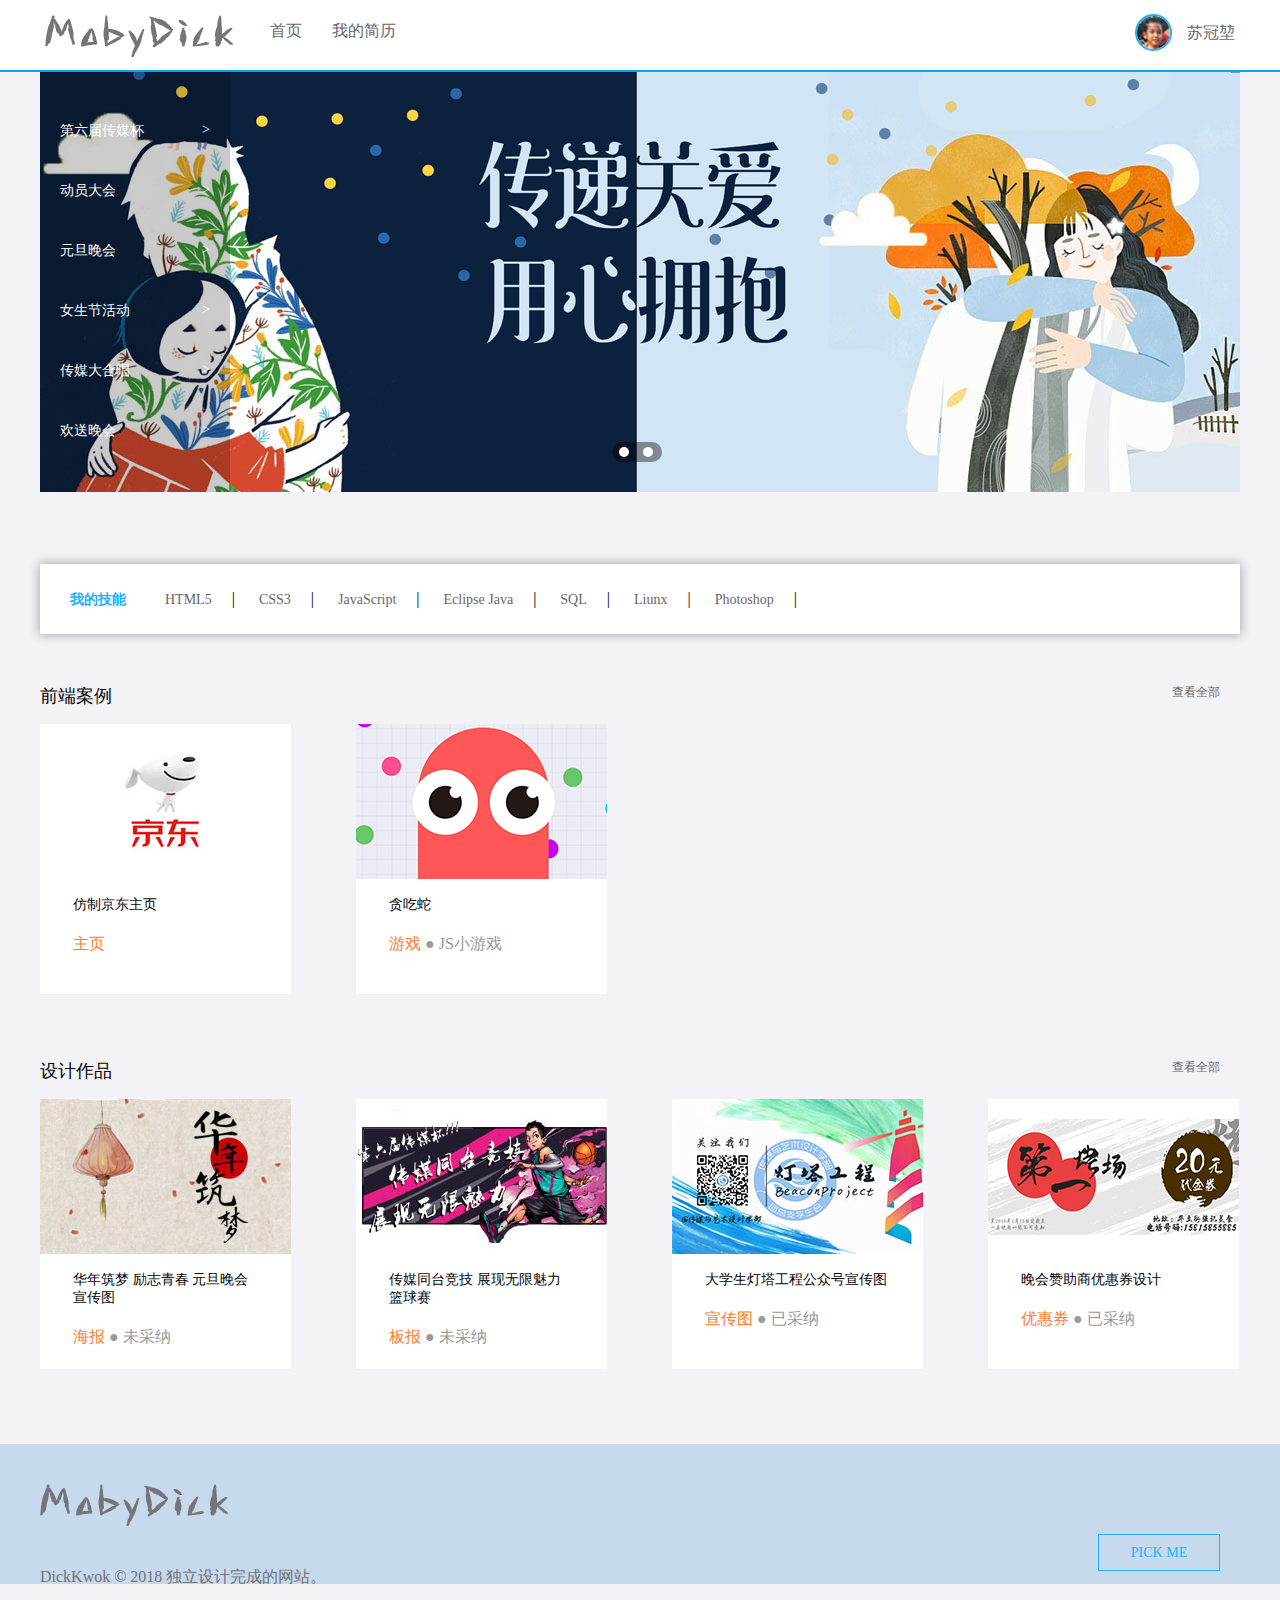
<file: index.html>
<!DOCTYPE html>
<html>
	<head>
		<meta charset="utf-8">
		<title>MobyDick</title>
		<link rel="stylesheet" href="index.css">
		<base target="_blank" /> 
	</head>
	<body>
		<!-- 顶部导航栏 -->
		<div class="top-s">
			<div class="top">
				<a href="greentea.html" class="logo"></a>
				<ul class="top-nav">
					<li><a href="greentea.html">首页</a></li>
					<li><a href="#test">我的简历</a></li>
				</ul>
				<div class="me">
					<a href=""><img src="img/tx.jpg" alt="" width="33px" height="33px">苏冠堃</a>
				</div>
			</div>
		</div>

		<!-- 顶部导航栏结束 -->
		<div class="banner">
			<ul>
				<li><a href=""><img src="img/banner2.jpg" alt=""></a></li>
				<li></li>
			</ul>
			<div class="subnav">
			<!-- 左侧导航栏 -->
				<ul>
					<li><a class="subnav-a" href="#">第六届传媒杯<span> &gt; </span></a></li>
					<li><a class="subnav-a" href="#">动员大会<span> &gt; </span></a></li>
					<li><a class="subnav-a" href="#">元旦晚会<span> &gt; </span></a></li>
					<li><a class="subnav-a" href="#">女生节活动<span> &gt; </span></a></li>
					<li><a class="subnav-a" href="#">传媒大合唱<span> &gt; </span></a></li>
					<li><a class="subnav-a" href="#">欢送晚会<span> &gt; </span></a></li>
				</ul>
			</div>
			<!-- 左侧导航栏结束 -->
			<div class="circle">
			<!-- 中间广告轮播图 -->
				<ul>
					<li></li>
					<li></li>
				</ul>
			</div>
			<!-- 右侧导航栏 -->
<!-- 			<div class="game">
			
				<dl>
				<dt>大型游戏</dt>
					<dd>
						<ul>
							<li>
								<h5>自制网页贪吃蛇小游戏！</h5>
								<p class="game-p">经典游戏</p>
							</li>
							<li>
								<h5>通过控制蛇头方向吃食物</h5>
								<p class="game-p">用↑↓←→键控制蛇头</p>
							</li>
							<li>
								<h5>点一下玩一年</h5>
								<p class="game-p">是兄弟跟我一起玩</p>
							</li>
						</ul>
						<a href="Snake/贪吃蛇.html" class="play">点击开始</a>
					</dd>
				</dl>
			</div> -->
			<!-- 右侧导航栏结束 -->
		</div>
		<div class="skillbox">
		<!-- 技能介绍栏 -->
			<div class="skill">
				<strong>我的技能</strong>
				<a class="skills" href="#">HTML5</a>|
				<a class="skills" href="#">CSS3</a>|
				<a class="skills" href="#">JavaScript</a>|
				<a class="skills" href="#">Eclipse Java</a>|
				<a class="skills" href="#">SQL</a>|
				<a class="skills" href="#">Liunx</a>|
				<a class="skills" href="#">Photoshop</a>|
			</div>
		</div>
		<!-- 技能介绍栏结束 -->
		<div class="pro">
			<div class="pro-hd">
				<h4>前端案例</h4>
				<a class="pro-a" href="#">查看全部</a>
			</div>
			<div class="pro-bd ">
				<ul>
					<li class="pro-il">
						<a href="JD/index.html" class="JD"></a>
						<div>
							<img class="pic" src="img/JD.jpg" alt="">
						</div>
						<div class="pro-tit">
							仿制京东主页
						</div>
						<p>
						<span>主页</span> </p>
					</li>
					<li class="pro-il">
						<a href="Snake/贪吃蛇.html" class="JD"></a>
						<div>
							<img class="pic" src="img/tcs.jpg" alt="">
						</div>
						<div class="pro-tit">
							贪吃蛇
						</div>
						<p>
						<span>游戏</span> ● JS小游戏</p>
					</li>
				</ul>
			</div>
		</div>
		<div class="pro">
			<div class="pro-hd">
				<h4>设计作品</h4>
				<a class="pro-a" href="#">查看全部</a>
			</div>
			<div class="pro-bd ">
				<ul>
					<li class="pro-il">
						<div>
							<img class="pic" src="img/bd1.jpg" alt="">
						</div>
						<div class="pro-tit">
							华年筑梦 励志青春 元旦晚会宣传图
						</div>
						<p>
						<span>海报</span> ● 未采纳</p>
					</li>
					<li class="pro-il">
						<div>
							<img class="pic" src="img/bd2.jpg" alt="">
						</div>
						<div class="pro-tit">
							传媒同台竞技 展现无限魅力篮球赛
						</div>
						<p>
						<span>板报</span> ● 未采纳</p>
					</li>
					<li class="pro-il">
						<div>
							<img class="pic" src="img/bd3.jpg" alt="">
						</div>
						<div class="pro-tit">
							大学生灯塔工程公众号宣传图
						</div>
						<p>
						<span>宣传图</span> ● 已采纳</p>
					</li>
					<li class="pro-il">
						<div>
							<img class="pic" src="img/bd4.jpg" alt="">
						</div>
						<div class="pro-tit">
							晚会赞助商优惠券设计
						</div>
						<p>
						<span>优惠券</span> ● 已采纳</p>
					</li>
				</ul>
			</div>
		</div>
		<div class="bigfooter">
			<div class="footer">
				<div class="footer-1">
					<img src="img/LOGO2.png">
					<p>DickKwok © 2018 独立设计完成的网站。</p>
				</div>
				<div class="footer-2">
					<a class="pick" href="#" id="">PICK ME</a>
				</div>
			</div>
		</div>
	</body>
</html>
</file>
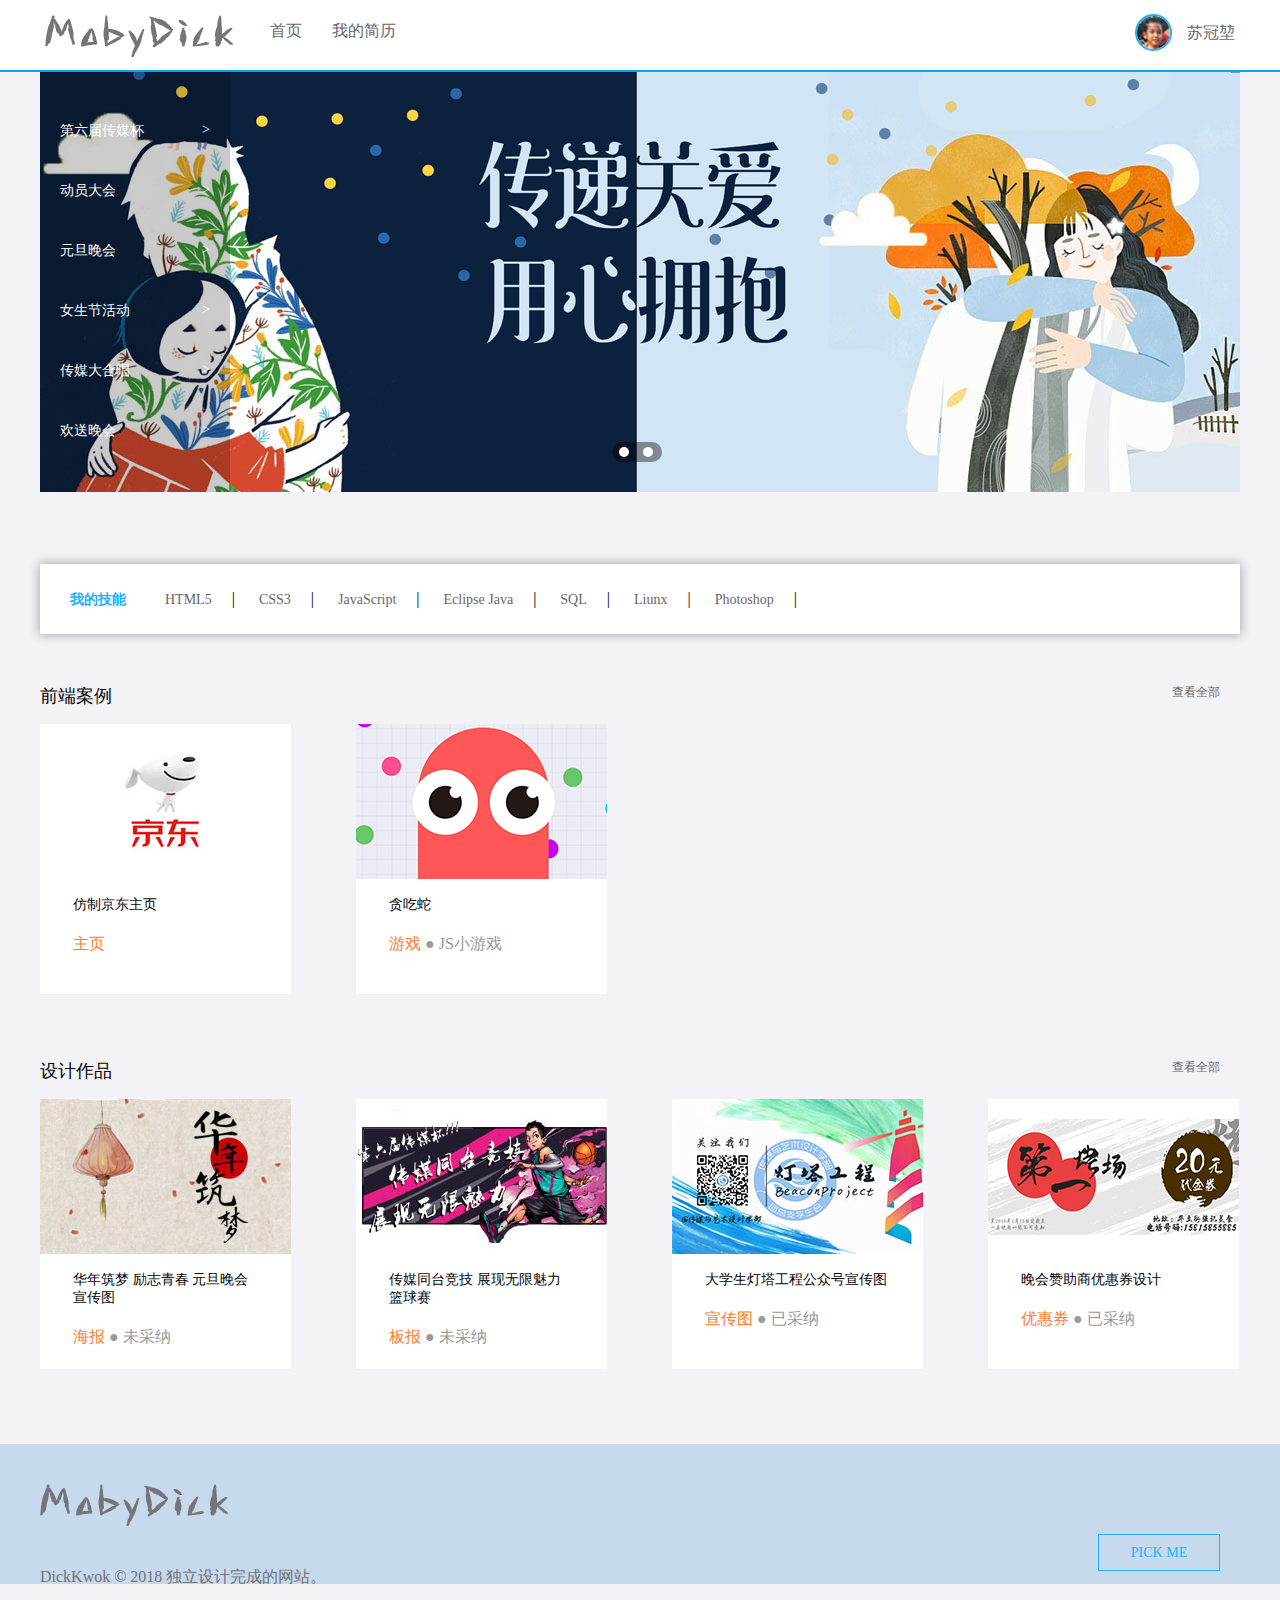
<file: Greentea/index.html>
<!DOCTYPE html>
<html>
	<head>
		<meta charset="utf-8">
		<title>MobyDick</title>
		<link rel="stylesheet" href="index.css">
		<base target="_blank" /> 
	</head>
	<body>
		<!-- 顶部导航栏 -->
		<div class="top-s">
			<div class="top">
				<a href="greentea.html" class="logo"></a>
				<ul class="top-nav">
					<li><a href="greentea.html">首页</a></li>
					<li><a href="">我的简历</a></li>
				</ul>
				<div class="me">
					<a href=""><img src="img/tx.jpg" alt="" width="33px" height="33px">苏冠堃</a>
				</div>
			</div>
		</div>

		<!-- 顶部导航栏结束 -->
		<div class="banner">
			<ul>
				<li><a href=""><img src="img/banner2.jpg" alt=""></a></li>
				<li></li>
			</ul>
			<div class="subnav">
			<!-- 左侧导航栏 -->
				<ul>
					<li><a class="subnav-a" href="#">第六届传媒杯<span> &gt; </span></a></li>
					<li><a class="subnav-a" href="#">动员大会<span> &gt; </span></a></li>
					<li><a class="subnav-a" href="#">元旦晚会<span> &gt; </span></a></li>
					<li><a class="subnav-a" href="#">女生节活动<span> &gt; </span></a></li>
					<li><a class="subnav-a" href="#">传媒大合唱<span> &gt; </span></a></li>
					<li><a class="subnav-a" href="#">欢送晚会<span> &gt; </span></a></li>
				</ul>
			</div>
			<!-- 左侧导航栏结束 -->
			<div class="circle">
			<!-- 中间广告轮播图 -->
				<ul>
					<li></li>
					<li></li>
				</ul>
			</div>
			<!-- 右侧导航栏 -->
<!-- 			<div class="game">
			
				<dl>
				<dt>大型游戏</dt>
					<dd>
						<ul>
							<li>
								<h5>自制网页贪吃蛇小游戏！</h5>
								<p class="game-p">经典游戏</p>
							</li>
							<li>
								<h5>通过控制蛇头方向吃食物</h5>
								<p class="game-p">用↑↓←→键控制蛇头</p>
							</li>
							<li>
								<h5>点一下玩一年</h5>
								<p class="game-p">是兄弟跟我一起玩</p>
							</li>
						</ul>
						<a href="Snake/贪吃蛇.html" class="play">点击开始</a>
					</dd>
				</dl>
			</div> -->
			<!-- 右侧导航栏结束 -->
		</div>
		<div class="skillbox">
		<!-- 技能介绍栏 -->
			<div class="skill">
				<strong>我的技能</strong>
				<a class="skills" href="#">HTML5</a>|
				<a class="skills" href="#">CSS3</a>|
				<a class="skills" href="#">JavaScript</a>|
				<a class="skills" href="#">Eclipse Java</a>|
				<a class="skills" href="#">SQL</a>|
				<a class="skills" href="#">Liunx</a>|
				<a class="skills" href="#">Photoshop</a>|
			</div>
		</div>
		<!-- 技能介绍栏结束 -->
		<div class="pro">
			<div class="pro-hd">
				<h4>前端案例</h4>
				<a class="pro-a" href="#">查看全部</a>
			</div>
			<div class="pro-bd ">
				<ul>
					<li class="pro-il">
						<a href="JD/index.html" class="JD"></a>
						<div>
							<img class="pic" src="img/JD.jpg" alt="">
						</div>
						<div class="pro-tit">
							仿制京东主页
						</div>
						<p>
						<span>主页</span> </p>
					</li>
					<li class="pro-il">
						<a href="Snake/贪吃蛇.html" class="JD"></a>
						<div>
							<img class="pic" src="img/tcs.jpg" alt="">
						</div>
						<div class="pro-tit">
							贪吃蛇
						</div>
						<p>
						<span>游戏</span> ● JS小游戏</p>
					</li>
				</ul>
			</div>
		</div>
		<div class="pro">
			<div class="pro-hd">
				<h4>设计作品</h4>
				<a class="pro-a" href="#">查看全部</a>
			</div>
			<div class="pro-bd ">
				<ul>
					<li class="pro-il">
						<div>
							<img class="pic" src="img/bd1.jpg" alt="">
						</div>
						<div class="pro-tit">
							华年筑梦 励志青春 元旦晚会宣传图
						</div>
						<p>
						<span>海报</span> ● 未采纳</p>
					</li>
					<li class="pro-il">
						<div>
							<img class="pic" src="img/bd2.jpg" alt="">
						</div>
						<div class="pro-tit">
							传媒同台竞技 展现无限魅力篮球赛
						</div>
						<p>
						<span>板报</span> ● 未采纳</p>
					</li>
					<li class="pro-il">
						<div>
							<img class="pic" src="img/bd3.jpg" alt="">
						</div>
						<div class="pro-tit">
							大学生灯塔工程公众号宣传图
						</div>
						<p>
						<span>宣传图</span> ● 已采纳</p>
					</li>
					<li class="pro-il">
						<div>
							<img class="pic" src="img/bd4.jpg" alt="">
						</div>
						<div class="pro-tit">
							晚会赞助商优惠券设计
						</div>
						<p>
						<span>优惠券</span> ● 已采纳</p>
					</li>
				</ul>
			</div>
		</div>
		<div class="bigfooter">
			<div class="footer">
				<div class="footer-1">
					<img src="img/LOGO2.png">
					<p>DickKwok © 2018 独立设计完成的网站。</p>
				</div>
				<div class="footer-2">
					<a class="pick" href="#" id="">PICK ME</a>
				</div>
			</div>
		</div>
	</body>
</html>
</file>
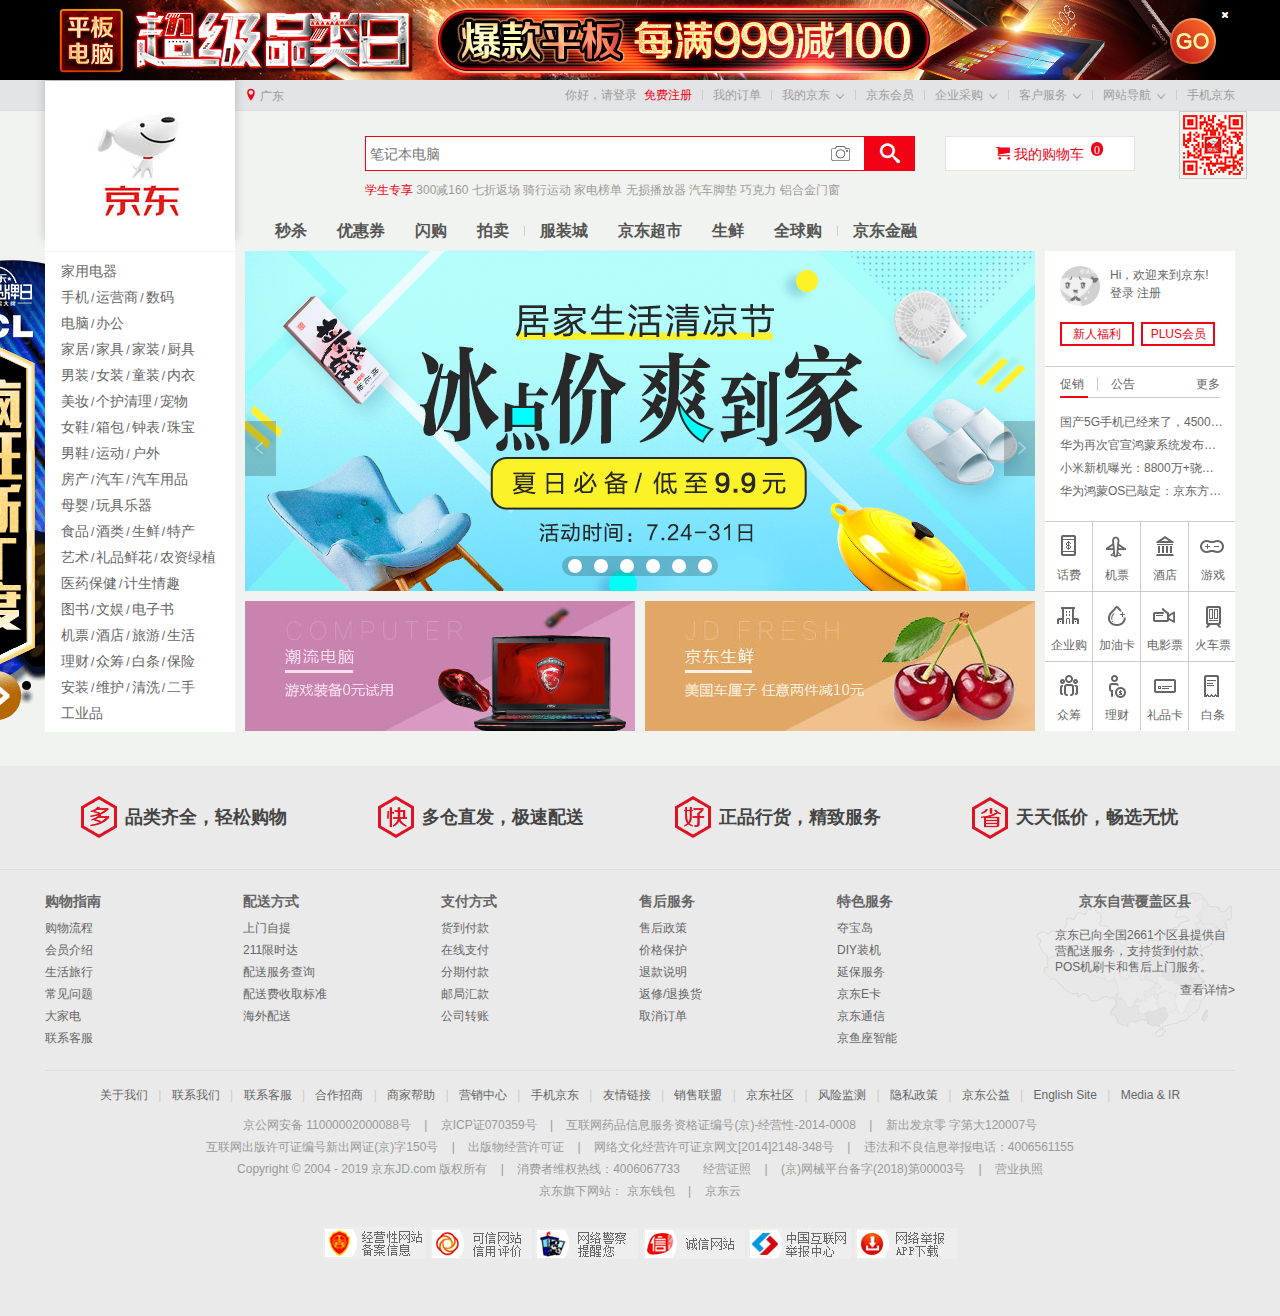
<file: JD/index.html>
<!DOCTYPE html>
<html>
	<head>
		<meta charset="utf-8">
		<title>京东(JD.COM)-仿制京东主页</title>
		<link rel="shortcut icon" href="favicon.ico">
		<link rel="stylesheet" href="css/base.css"><!-- 公共样式 -->
		<link rel="stylesheet" href="css/normalize.css"><!-- 浏览器兼容样式 -->
		<link rel="stylesheet" href="css/index.css"/>
	</head>
	<body>
		<!-- 顶部广告条 -->
		<div class="J_event">
			<a href="" class="w">
				<i></i>
			</a>
		</div>
		<!-- 顶部广告条结束 -->
		<!-- 快捷导航模块制作开始 -->
		<div class="shortcut">
			<div class="w">
				<ul class="fl">
					<li>
						<i class="pos"></i>
						广东
					</li>
				</ul>
				<ul class="fr">
					<li><a href="">你好，请登录&nbsp;&nbsp;</a></li>
					<li><a class="style-red" href="">免费注册</a><li class="spacer"></li></li>
					<li><a href="">我的订单</a><li class="spacer"></li></li>
					<li class="dropdown"><a href="">我的京东</a><i></i><li class="spacer"></li></li>
					<li><a href="">京东会员</a><li class="spacer"></li></li>
					<li class="dropdown"><a href="">企业采购</a><i></i><li class="spacer"></li></li>
					<li class="dropdown"><a href="">客户服务</a><i></i><li class="spacer"></li></li>
					<li class="dropdown"><a href="">网站导航</a><i></i><li class="spacer"></li></li>
					<li class="mobile"><a href="">手机京东</a><div class="mobile_static"><img src="images/erweima.png" ></div></li>
				</ul>
			</div>
		</div>
		<!-- 快捷导航模块制作结束 -->
		<!-- header 部分 -->
		<div class="header">
			<div class="w inner">
				<!-- logo位置 -->
				<div class="LOGO">
					<h1>
						<a href="" title="京东">
							京东
						</a>
					</h1>
				</div>
				<!-- LOGO部分结束 -->
				<!-- 搜索栏部分开始 -->
				<div class="search">
					<input type="text" placeholder="笔记本电脑" />
					<span class="photo"> </span>
					<bottom class="bottom"></bottom>
				</div>
				<div class="car">
					<i></i>
					<a href="">我的购物车</a>
					<i class="count">0</i>
				</div>
				<!-- 热词部分 -->
				<div class="hotwords">
					<a href="#" class="style-red">学生专享</a>
					<a href="#">300减160</a>
					<a href="#">七折返场</a>
					<a href="#">骑行运动</a>
					<a href="#">家电榜单</a>
					<a href="#">无损播放器</a>
					<a href="#">汽车脚垫</a>
					<a href="#">巧克力</a>
					<a href="#">铝合金门窗</a>
				</div>
				<!-- 导航栏部分 -->
				<div class="navitems">
					<ul>
						<li><a href="#">秒杀</a></li>
						<li><a href="#">优惠券</a></li>
						<li><a href="#">闪购</a></li>
						<li><a href="#">拍卖</a></li>
					</ul>
					<div class="spacer">
					</div>
					<ul>
						<li><a href="#">服装城</a></li>
						<li><a href="#">京东超市</a></li>
						<li><a href="#">生鲜</a></li>
						<li><a href="#">全球购</a></li>	
					</ul>
					<div class="spacer">
					</div>
					<ul>
						<li><a href="">京东金融 </a></li>
					</ul>
				</div>
			</div>
		</div>
		<!-- header 部分结束 -->
		<!-- main  部分 -->
		<div class="w jd">
			<div class="ad">
				<a href="" class="ad-l"></a>
				<div class="ad-r">
					<a href="" class="ad-r-a"></a>
				</div>
			</div>
			
			
			
			<div class="w jd-inner">
				<div class="jd-col1">
					<ul>
						<li><a href="">家用电器</a></li>
						<li><a href="">手机</a><span>/</span><a href="">运营商</a><span>/</span><a href="">数码</a></li>
						<li><a href="">电脑</a><span>/</span><a href="">办公</a></li>
						<li><a href="">家居</a><span>/</span><a href="">家具</a><span>/</span><a href="">家装</a><span>/</span><a href="">厨具</a></li>
						<li><a href="">男装</a><span>/</span><a href="">女装</a><span>/</span><a href="">童装</a><span>/</span><a href="">内衣</a></li>
						<li><a href="">美妆</a><span>/</span><a href="">个护清理</a><span>/</span><a href="">宠物</a></li>
						<li><a href="">女鞋</a><span>/</span><a href="">箱包</a><span>/</span><a href="">钟表</a><span>/</span><a href="">珠宝</a></li>
						<li><a href="">男鞋</a><span>/</span><a href="">运动</a><span>/</span><a href="">户外</a></li>
						<li><a href="">房产</a><span>/</span><a href="">汽车</a><span>/</span><a href="">汽车用品</a></li>
						<li><a href="">母婴</a><span>/</span><a href="">玩具乐器</a></li>
						<li><a href="">食品</a><span>/</span><a href="">酒类</a><span>/</span><a href="">生鲜</a><span>/</span><a href="">特产</a></li>
						<li><a href="">艺术</a><span>/</span><a href="">礼品鲜花</a><span>/</span><a href="">农资绿植</a></li>
						<li><a href="">医药保健</a><span>/</span><a href="">计生情趣</a></li>
						<li><a href="">图书</a><span>/</span><a href="">文娱</a><span>/</span><a href="">电子书</a></li>
						<li><a href="">机票</a><span>/</span><a href="">酒店</a><span>/</span><a href="">旅游</a><span>/</span><a href="">生活</a></li>
						<li><a href="">理财</a><span>/</span><a href="">众筹</a><span>/</span><a href="">白条</a><span>/</span><a href="">保险</a></li>
						<li><a href="">安装</a><span>/</span><a href="">维护</a><span>/</span><a href="">清洗</a><span>/</span><a href="">二手</a></li>
						<li><a href="">工业品</a></li>
					</ul>
				</div>
				<div class="jd-col2">
					<div class="jd-bn">
						<ul>
							<li><a href=""><img src="images/banner.jpg" ></a></li>
						</ul>
						
						<div class="jd-bn-l">
							<i></i>
						</div>
						<div class="jd-bn-r">
							<i></i>
						</div>
						<div class="circle">
							<ol>
								<li></li>
								<li></li>
								<li></li>
								<li></li>
								<li></li>
								<li></li>
							</ol>
						</div>
						
					</div>
					<div class="jd-bd-l"><a href=""><img src="images/l.jpg" ></a></div>
					<div class="jd-bd-r"><a href=""><img src="images/r.jpg" ></a></div>
					<div></div>
				</div>
				<div class="jd-col3">
					<div class="user">
						<div class="user-login">
							<div class="login-a">
								<div class="login-img">
									<a href=""><img src="images/no_login.jpg" ></a>
								</div>
								<div class="login-b">
									<p>Hi，欢迎来到京东!</p>
									<a href="">登录</a>
									<a href="">注册</a>
								</div>
								<div class="login-c">
									<a href="">新人福利</a>
									<a href="">PLUS会员</a>
								</div>
							</div>
						</div>
					</div>
					<div class="new">
						<div class="new-tit">
							<div class="new-hd">
								<a href="javascript:;" class="new-cx">促销</a>
								<a href="javascript:;" class="new-gg">公告</a>
								<a href="" class="new-more">更多</a>
								<div class="line"></div>
								<div class="new-bd">
									<ul>
										<li><a href="">国产5G手机已经来了，4500毫安+55W超级快充</a></li>
										<li><a href="">华为再次官宣鸿蒙系统发布时间，系统将自带不可卸载的应用</a></li>
										<li><a href="">小米新机曝光：8800万+骁龙855+3840毫安</a></li>
										<li><a href="">华为鸿蒙OS已敲定：京东方OLED屏+涡轮增压+30</a></li>
									</ul>
									<!-- <ul>
										<li></li>
										<li></li>
										<li></li>
										<li></li>
									</ul> -->
								</div>
							</div>
						</div>
						
					</div>
					<div class="jd-service">
						<div class="jd-service-li">
							<ul>
								<li><a href=""><i></i><p>话费</p></a></li>
								<li><a href=""><i></i><p>机票</p></a></li>
								<li><a href=""><i></i><p>酒店</p></a></li>
								<li><a href=""><i></i><p>游戏</p></a></li>
								<li><a href=""><i></i><p>企业购</p></a></li>
								<li><a href=""><i></i><p>加油卡</p></a></li>
								<li><a href=""><i></i><p>电影票</p></a></li>
								<li><a href=""><i></i><p>火车票</p></a></li>
								<li><a href=""><i></i><p>众筹</p></a></li>
								<li><a href=""><i></i><p>理财</p></a></li>
								<li><a href=""><i></i><p>礼品卡</p></a></li>
								<li><a href=""><i></i><p>白条</p></a></li>
							</ul>
						</div>
					</div>
				</div>
			</div>
		</div>
		<!-- 页面底部开始 -->
		<div class="footer">
			<div class="service">
				<!-- 多快好省模块 -->
				<div class="w">
					<ul>
						<li>
							<h5>多</h5>
							<p>品类齐全，轻松购物</p>
						</li>
						<li>
							<h5>快</h5>
							<p>多仓直发，极速配送</p>
						</li>
						<li>
							<h5>好</h5>
							<p>正品行货，精致服务</p>
						</li>
						<li>
							<h5>省</h5>
							<p>天天低价，畅选无忧</p>
						</li>
					</ul>	
				</div>
			</div>
			<!-- 帮助模块 -->
			<div class="w help">
				<div class="help-nav">
					<ul>
						<h5>购物指南</h5>
						<li><a href="">购物流程</a></li>
						<li><a href="">会员介绍</a></li>
						<li><a href="">生活旅行</a></li>
						<li><a href="">常见问题</a></li>
						<li><a href="">大家电</a></li>
						<li><a href="">联系客服</a></li>
					</ul>	
				</div>
				<div class="help-nav">
					<ul>
						<h5>配送方式</h5>
						<li><a href="">上门自提</a></li>
						<li><a href="">211限时达</a></li>
						<li><a href="">配送服务查询</a></li>
						<li><a href="">配送费收取标准</a></li>
						<li><a href="">海外配送</a></li>
					</ul>
				</div>
				<div class="help-nav">
					<ul>
						<h5>支付方式</h5>
						<li><a href="">货到付款</a></li>
						<li><a href="">在线支付</a></li>
						<li><a href="">分期付款</a></li>
						<li><a href="">邮局汇款</a></li>
						<li><a href="">公司转账</a></li>
					</ul>
				</div>
				<div class="help-nav">
					<ul>
						<h5>售后服务</h5>
						<li><a href="">售后政策</a></li>
						<li><a href="">价格保护</a></li>
						<li><a href="">退款说明</a></li>
						<li><a href="">返修/退换货</a></li>
						<li><a href="">取消订单</a></li>
					</ul>
				</div>
				<div class="help-nav">
					<ul>
						<h5>特色服务</h5>
						<li><a href="">夺宝岛</a></li>
						<li><a href="">DIY装机</a></li>
						<li><a href="">延保服务</a></li>
						<li><a href="">京东E卡</a></li>
						<li><a href="">京东通信</a></li>
						<li><a href="">京鱼座智能</a></li>
					</ul>
				</div>
				<div class="help-nav-over">
					<ul>
						<h5>京东自营覆盖区县</h5>
						<li><p>京东已向全国2661个区县提供自营配送服务，支持货到付款、POS机刷卡和售后上门服务。</p></li>
						<li><a href="">查看详情&gt;</a></li>
					</ul>
				</div>
			</div>
			<!-- 底部各类链接 -->
			<div class="w link">
				<div class="link-s">
					<a href="">关于我们</a>
					<span>|</span>
					<a href="">联系我们</a>
					<span>|</span>
					<a href="">联系客服</a>
					<span>|</span>
					<a href="">合作招商</a>
					<span>|</span>
					<a href="">商家帮助</a>
					<span>|</span>
					<a href="">营销中心</a>
					<span>|</span>
					<a href="">手机京东</a>
					<span>|</span>
					<a href="">友情链接</a>
					<span>|</span>
					<a href="">销售联盟</a>
					<span>|</span>
					<a href="">京东社区</a>
					<span>|</span>
					<a href="">风险监测</a>
					<span>|</span>
					<a href="">隐私政策</a>
					<span>|</span>
					<a href="">京东公益</a>
					<span>|</span>
					<a href="">English Site</a>
					<span>|</span>
					<a href="">Media & IR</a>
				</div>
				<div class="info">
					<p>
						<a href="">京公网安备 11000002000088号</a>
						<span class="split">|</span>
						<span>京ICP证070359号</span>
						<span class="split">|</span>
						<a href="">互联网药品信息服务资格证编号(京)-经营性-2014-0008</a>
						<span class="split">|</span>
						<span>新出发京零 字第大120007号</span>
					</p>
					<p>
						<span>互联网出版许可证编号新出网证(京)字150号</span>
						<span class="split">|</span>
						<a href="">出版物经营许可证</a>
						<span class="split">|</span>
						<a href="">网络文化经营许可证京网文[2014]2148-348号</a>
						<span class="split">|</span>
						<span>违法和不良信息举报电话：4006561155</span>
					</p>
					<p>
						<span>Copyright © 2004 - 2019  京东JD.com 版权所有</span>
						<span class="split">|</span>
						<span>消费者维权热线：4006067733</span>
						<span class="split"></span>
						<a href="">经营证照</a>
						<span class="split">|</span>
						<span>(京)网械平台备字(2018)第00003号</span>
						<span class="split">|</span>
						<a href="">营业执照</a>
					</p>
					<p>
						<span>京东旗下网站：</span>
						<a href="">京东钱包</a>
						<span class="split">|</span>
						<a href="">京东云</a>
					</p>
				</div>
				<div class="auth">
					<a href=""></a>
					<a href=""></a>
					<a href=""></a>
					<a href=""></a>
					<a href=""></a>
					<a href=""></a>
				</div>
			</div>
			<!-- 底部导航结束 -->
		</div>
		<!-- 页面底部结束 -->
	</body>
</html>
</file>
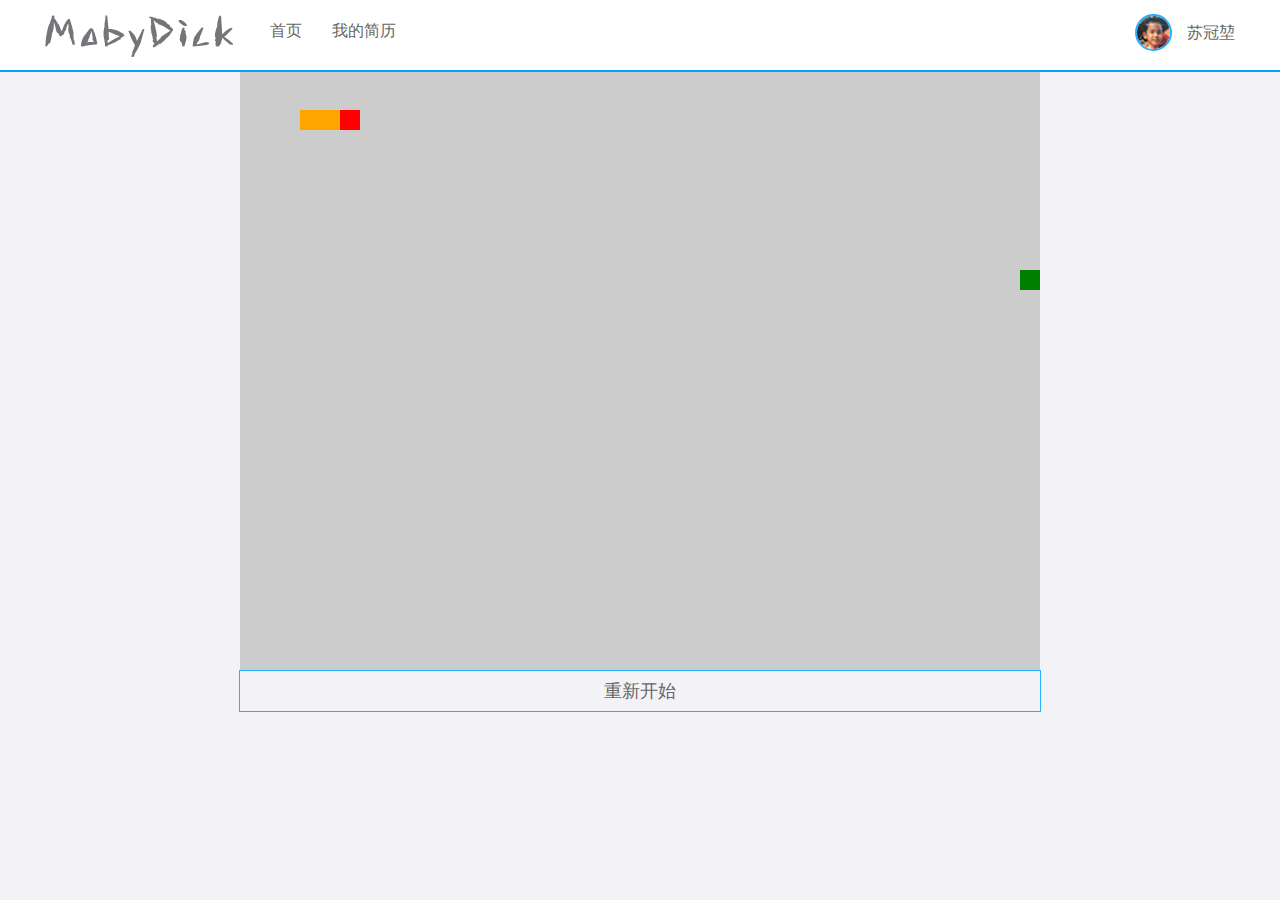
<file: Snake/贪吃蛇.html>
<!DOCTYPE html>
<html>
	<head>
		<meta charset="utf-8">
		<title>贪吃蛇</title>

	</head>
	<body>
		<div class="top-s">
			<div class="top">
				<a href="../index.html" class="logo"></a>
				<ul class="top-nav">
					<li><a href="../index.html">首页</a></li>
					<li><a href="">我的简历</a></li>
				</ul>
				<div class="me">
					<a href=""><img src="../img/tx.jpg" alt="" width="33px" height="33px">苏冠堃</a>
				</div>
			</div>
		</div>
		<div class="map" style="position: fixed;"></div>
		<link href="map.css" rel="stylesheet" type="text/css">
		<div class="again">
			<a href="贪吃蛇.html">重新开始</a>
		</div>
		<script src="food.js"></script>
		<script src="snake.js"></script>
		<script src="game.js"></script>
		<script>  
		var gm = new Game(document.querySelector(".map"));
		gm.init();
		</script>
	</body>
</html>
</file>
<file: index.css>
* {
	margin: 0;
	padding: 0;
}

body {
	background-color: #f3f3f7;
}

a {
	text-decoration: none;
	color: #666;
}

a:hover {
	color: brown;
}

li {
	list-style: none;
}

.top-s {
	width: 100%;
	height: 70px;
	/* margin: 0 auto; */
	position: fixed;
	top: 0px;
	left: 50%;
	margin-left: -50%;
	background-color: #FFFFFF;
	border-bottom: #00A4FF solid 2px;
	z-index: 1;
}

.top {
	width: 1200px;
	height: 70px;
	margin: 0 auto;
	background-color: #FFFFFF;
}

.top .logo {
	width: 195px;
	height: 42px;
	background: url(img/LOGO2.png) no-repeat;
	float: left;
	margin-top: 15px;
}

.top ul {
	float: left;
	line-height: 42px;
}

.top li {
	float: left;
	margin-left: 20px;
}

.top a {
	font-family: "microsoft yahei", serif;
	float: left;
	margin: 10px 5px;
}

.top-nav a:hover {
	border-bottom: #00a4ff solid 3px;
}

.top .me a {
	float: right;
	height: 50px;
	margin-top: 1px;
}

.top .me img {
	border: #22B0FF solid 2px;
	border-radius: 50%;
	position: relative;
	top: 13px;
	right: 15px;
}
/* 顶部公共样式 */
.banner {
	width: 1200px;
	height: 420px;
	margin: 72px auto;
	position: relative;
}

.subnav {
	position: absolute;
	left: 0;
	top: 0;
	height: 100%;
	width: 190px;
	background: rgba(0, 0, 0, .2);
}

.subnav li {
	padding-left: 20px;
	height: 60px;
	line-height: 40px;
}

.banner .subnav .subnav-a {
	color: #fff;
	font: 14px "microsoft yahei", serif;
	display: block;
	padding-top: 50px;
}

.subnav .subnav-a:hover {
	color: #00b4ff;
}

.subnav span {
	float: right;
	margin-right: 20px;
}

.banner .circle ul {
	width: 50px;
	height: 20px;
	background-color: rgba(0, 0, 0, .4);
	position: absolute;
	left: 50%;
	bottom: 30px;
	margin-left: -28px;
	border-radius: 10px;
}

.banner .circle li {
	width: 10px;
	height: 10px;
	float: left;
	left: 50%;
	background-color: #FFFFFF;
	border-radius: 50%;
	margin: 5px 7px;
	cursor: pointer;
}

.game {
	width: 228px;
	height: 300px;
	position: absolute;
	right: 0;
	top: 50%;
	margin-top: -160px;
	background-color: rgba(255, 255, 255, 0.88);
}

.game dt {
	height: 50px;
	font: 700 18px "黑体", serif;
	background-color: rgba(110, 159, 204, 0.66);
	color: #fff;
	line-height: 50px;
	text-align: center;
}

.game dd {
	padding: 15px 20px 0;
}

.banner .game li {
	border-bottom: #ccc solid 1px;
}

.banner .game .game-p {
	padding-bottom: 20px;
	font: 12px "黑体", serif;
}

.banner.game dd li {
	height: 20px;
	border-bottom: 1px solid #ccc;
}

.game dd li:last-child {
	border: 0;
}

.game h5 {
	font: 16px "黑体", serif;
}

.game .play {
	height: 40px;
	border: 1px solid #22b0ff;
	color: #22b0ff;
	display: block;
	text-align: center;
	font: 18px "黑体", serif;
	line-height: 40px;
}

.game .play:hover {
	background-color: #22b0ff;
	color: #fff;
}

.skillbox {
	width: 1200px;
	height: 70px;
	margin: 20px auto;
	background-color: #FFFFFF;
	line-height: 70px;
	box-shadow: 0 0 10px 1px rgba(0, 0, 0, .3);
}

.skill {
	padding-left: 30px;
}

.skill strong {
	color: #22b0ff;
	font-size: 14px;
	margin-right: 15px;
}

.skillbox .skills {
	margin: 0 20px;
	font: 14px "黑体", serif;
}
.pro {
	width: 1200px;
	margin: 0 auto 20px;
	overflow:auto;
}
.pro h4 {
	margin-top: 30px;
	font: 18px "黑体", serif;
}

.pro-hd {
	height: 40px;
	position: relative;
}

.pro-hd .pro-a {
	position: absolute;
	top: 0;
	right: 20px;
	font: 12px "黑体", serif;
}

.pro-bd .pro-il {
	width: 251px;
	height: 270px;
	background-color: white;
	overflow: hidden;
	position: relative;
	float: left;
	margin-right: 65px;
	margin-bottom: 15px;
	font-family: "黑体", serif;
}

.pro-bd .pro-il:hover {
	box-shadow: 0px 0px 20px 2px rgba(0, 0, 0, .3);
	transform: translateY(-10px);
}
.pro-il:hover .pic {
	margin-left: -4px;
}

.pro-bd .pro-il:nth-child(4) {
	margin-right: 0;
}

.pro-tit {
	width: 185px;
	margin: 13px auto;
	font-size: 14px;
	color: #050505;
}

.pro-bd p {
	width: 185px;
	margin: 20px auto;
	color: #999;
}

.pro-bd p span {
	color: #ff7c2d;
}
.pro-il .JD {
	position: absolute;
	top: 0;
	left: 0;
	width: 251px;
	height: 270px;
}
.pic {
	transition: all 0.4s;
}

.bigfooter {
	width: 100%;
	height: 100%;
	background-color:rgba(25,113,196,0.2) ;
}
.footer {
	width: 1200px;
	height: 100px;
	margin: 60px auto ;
	padding-top: 40px;
}
.footer-1 {
	float: left;
}
.footer-1 p{
	margin-top: 35px;
	line-height: 24px;
	color:#727272;
	font-family: "microsoft yahei",serif;
}
.footer-2{
	padding-top:50px ;
	padding-right: 20px
}
.footer-2 .pick{
	width: 120px;
	height: 35px;
	border: 1px solid #22b0ff;
	text-align: center;
	color: #22b0ff;
	float: right;
	font: 14px "黑体",serif;
	line-height: 35px;
}
.footer-2 .pick:hover{
	background-color: #22b0ff;
	color:#fff;
}
</file>
<file: Greentea/index.css>
* {
	margin: 0;
	padding: 0;
}

body {
	background-color: #f3f3f7;
}

a {
	text-decoration: none;
	color: #666;
}

a:hover {
	color: brown;
}

li {
	list-style: none;
}

.top-s {
	width: 100%;
	height: 70px;
	/* margin: 0 auto; */
	position: fixed;
	top: 0px;
	left: 50%;
	margin-left: -50%;
	background-color: #FFFFFF;
	border-bottom: #00A4FF solid 2px;
	z-index: 1;
}

.top {
	width: 1200px;
	height: 70px;
	margin: 0 auto;
	background-color: #FFFFFF;
}

.top .logo {
	width: 195px;
	height: 42px;
	background: url(img/LOGO2.png) no-repeat;
	float: left;
	margin-top: 15px;
}

.top ul {
	float: left;
	line-height: 42px;
}

.top li {
	float: left;
	margin-left: 20px;
}

.top a {
	font-family: "microsoft yahei", serif;
	float: left;
	margin: 10px 5px;
}

.top-nav a:hover {
	border-bottom: #00a4ff solid 3px;
}

.top .me a {
	float: right;
	height: 50px;
	margin-top: 1px;
}

.top .me img {
	border: #22B0FF solid 2px;
	border-radius: 50%;
	position: relative;
	top: 13px;
	right: 15px;
}
/* 顶部公共样式 */
.banner {
	width: 1200px;
	height: 420px;
	margin: 72px auto;
	position: relative;
}

.subnav {
	position: absolute;
	left: 0;
	top: 0;
	height: 100%;
	width: 190px;
	background: rgba(0, 0, 0, .2);
}

.subnav li {
	padding-left: 20px;
	height: 60px;
	line-height: 40px;
}

.banner .subnav .subnav-a {
	color: #fff;
	font: 14px "microsoft yahei", serif;
	display: block;
	padding-top: 50px;
}

.subnav .subnav-a:hover {
	color: #00b4ff;
}

.subnav span {
	float: right;
	margin-right: 20px;
}

.banner .circle ul {
	width: 50px;
	height: 20px;
	background-color: rgba(0, 0, 0, .4);
	position: absolute;
	left: 50%;
	bottom: 30px;
	margin-left: -28px;
	border-radius: 10px;
}

.banner .circle li {
	width: 10px;
	height: 10px;
	float: left;
	left: 50%;
	background-color: #FFFFFF;
	border-radius: 50%;
	margin: 5px 7px;
	cursor: pointer;
}

.game {
	width: 228px;
	height: 300px;
	position: absolute;
	right: 0;
	top: 50%;
	margin-top: -160px;
	background-color: rgba(255, 255, 255, 0.88);
}

.game dt {
	height: 50px;
	font: 700 18px "黑体", serif;
	background-color: rgba(110, 159, 204, 0.66);
	color: #fff;
	line-height: 50px;
	text-align: center;
}

.game dd {
	padding: 15px 20px 0;
}

.banner .game li {
	border-bottom: #ccc solid 1px;
}

.banner .game .game-p {
	padding-bottom: 20px;
	font: 12px "黑体", serif;
}

.banner.game dd li {
	height: 20px;
	border-bottom: 1px solid #ccc;
}

.game dd li:last-child {
	border: 0;
}

.game h5 {
	font: 16px "黑体", serif;
}

.game .play {
	height: 40px;
	border: 1px solid #22b0ff;
	color: #22b0ff;
	display: block;
	text-align: center;
	font: 18px "黑体", serif;
	line-height: 40px;
}

.game .play:hover {
	background-color: #22b0ff;
	color: #fff;
}

.skillbox {
	width: 1200px;
	height: 70px;
	margin: 20px auto;
	background-color: #FFFFFF;
	line-height: 70px;
	box-shadow: 0 0 10px 1px rgba(0, 0, 0, .3);
}

.skill {
	padding-left: 30px;
}

.skill strong {
	color: #22b0ff;
	font-size: 14px;
	margin-right: 15px;
}

.skillbox .skills {
	margin: 0 20px;
	font: 14px "黑体", serif;
}
.pro {
	width: 1200px;
	margin: 0 auto 20px;
	overflow:auto;
}
.pro h4 {
	margin-top: 30px;
	font: 18px "黑体", serif;
}

.pro-hd {
	height: 40px;
	position: relative;
}

.pro-hd .pro-a {
	position: absolute;
	top: 0;
	right: 20px;
	font: 12px "黑体", serif;
}

.pro-bd .pro-il {
	width: 251px;
	height: 270px;
	background-color: white;
	overflow: hidden;
	position: relative;
	float: left;
	margin-right: 65px;
	margin-bottom: 15px;
	font-family: "黑体", serif;
}

.pro-bd .pro-il:hover {
	box-shadow: 0px 0px 20px 2px rgba(0, 0, 0, .3);
	transform: translateY(-10px);
}
.pro-il:hover .pic {
	margin-left: -4px;
}

.pro-bd .pro-il:nth-child(4) {
	margin-right: 0;
}

.pro-tit {
	width: 185px;
	margin: 13px auto;
	font-size: 14px;
	color: #050505;
}

.pro-bd p {
	width: 185px;
	margin: 20px auto;
	color: #999;
}

.pro-bd p span {
	color: #ff7c2d;
}
.pro-il .JD {
	position: absolute;
	top: 0;
	left: 0;
	width: 251px;
	height: 270px;
}
.pic {
	transition: all 0.4s;
}

.bigfooter {
	width: 100%;
	height: 100%;
	background-color:rgba(25,113,196,0.2) ;
}
.footer {
	width: 1200px;
	height: 100px;
	margin: 60px auto ;
	padding-top: 40px;
}
.footer-1 {
	float: left;
}
.footer-1 p{
	margin-top: 35px;
	line-height: 24px;
	color:#727272;
	font-family: "microsoft yahei",serif;
}
.footer-2{
	padding-top:50px ;
	padding-right: 20px
}
.footer-2 .pick{
	width: 120px;
	height: 35px;
	border: 1px solid #22b0ff;
	text-align: center;
	color: #22b0ff;
	float: right;
	font: 14px "黑体",serif;
	line-height: 35px;
}
.footer-2 .pick:hover{
	background-color: #22b0ff;
	color:#fff;
}
</file>
<file: JD/css/base.css>
/*
* @Author: andy
* @Date:   2017-12-13 11:19:05
* @Last Modified by:   andy
* @Last Modified time: 2017-12-13 11:19:05
*/
/* 版心 */
*{
	padding: 0;
	margin: 0;
}
.w {
 	width: 1190px;
 	margin: auto;
}
.fr {
	float: right;
}
.fl {
	float: left;
}
.style-red {
	color: #f10215!important;
}
li {
	list-style: none;
}
ul {
	margin: 0;
	padding: 0;
}
input, button {
	padding: 0;
	border: 0;
}
a {
	text-decoration: none;
	color: #666;
}
i{
	font-family: "icomoon";
	font-style: normal;
}
a:hover {
	color: #c81623;
}
img {
	vertical-align: top;
}
@font-face {
  font-family: 'icomoon';
  src:  url('../fonts/icomoon.eot?axvffw');
  src:  url('../fonts/icomoon.eot?axvffw#iefix') format('embedded-opentype'),
    url('../fonts/icomoon.ttf?axvffw') format('truetype'),
    url('../fonts/icomoon.woff?axvffw') format('woff'),
    url('../fonts/icomoon.svg?axvffw#icomoon') format('svg');
  font-weight: normal;
  font-style: normal;
}
body {
	background-color: #F6F6F6;
    -webkit-font-smoothing: antialiased;
    font: 12px/1.5 Microsoft YaHei,tahoma,arial,Hiragino Sans GB,\\5b8b\4f53,sans-serif;
    color: #666;
}
/* 京东 顶部 start */
.J_event {
	background-color: #000;
}
.J_event a {
	display: block;
	height: 80px;
	background: url(../images/top.jpg) no-repeat;
	position: relative;
}
.J_event a i {
	width: 20px;
	height: 20px;
	position: absolute;
	right: 0;
	top: 5px;
	font-family: "icomoon";
	font-style: normal;
	text-align: center;
	line-height: 20px;
	color: #fff;
	background: rgba(0,0,0,0.4);
}
/* 京东 顶部 end */
.shortcut {
	height: 30px;
	background-color: #E3E4E5;
	border-bottom: #DDDDDD solid 1px;
	font-size: 12px;
	color: #9D9D9D;
	line-height: 30px;
}
 .pos {
	font-size: 12px;
	color: #f10215;
}
.fl li {
	margin-left: 200px;
}
.fr li {
	float: left;
}
.fr li a {
	color: #9D9D9D;
}
.fr li a:hover {
	color: #c81623;
}
.spacer {
	width: 1px;
	height: 10px;
	background-color:#ccc ;
	margin: 10px 10px 0;
}
.dropdown {
	padding-right: 15px;
	position: relative;
}
.dropdown i {
	font-size: 16px;
	position: absolute;
	top: -2px;
	right: -3px;
}
.mobile {
	position: relative; 
	z-index: 1
}
.mobile_static {
	width: 60px;
	height: 60px;
	border: #ccc solid 1px;
	padding: 3px;
	position: absolute;
	top:31px;
	left: -8px;
}
.header{
	height: 140px;
}
.inner {
	height: 140px;
	position: relative;
}
.LOGO .h1 {
	margin: 0;
}
.LOGO {
	height: 170px;
	width: 190px;
	position: absolute;
	top: -30px;
	left: 0;
	box-shadow: 0 -12px 10px rgba(0,0,0,.2);
}
.LOGO h1 {
	margin: 0;
}
.LOGO a {
	height: 170px;
	width: 190px;
	display: block;
	text-indent: -9999px;
	background: url(../images/logo.jpg) no-repeat;
}
.search {
	width: 550px;
	height: 35px;
	background-color: #FFFFFF;
	position: absolute;
	left: 320px;
	top: 25px;
}
.search input {
	width: 450px;
	height: 25px;
	padding: 4px 44px 4px 4px;
	left: 0px;
	border: 1px solid  #f10215;
	outline: none;
	font-size: 14px;
}
.search .bottom {
	width: 50px;
	height: 35px;
	position: absolute;
	right: 0;
	line-height: 35px;
	border: none;
	background-color: #f10215;
	color: #fff;
	font-size: 20px;
	text-align: center;
	font-style: normal;
	font-family: "icomoon";
}
.search .photo {
	width: 19px;
	height: 15px;
	position: absolute;
	right: 65px;
	top: 10px;
	cursor: pointer;
	background: url(../images/sprite-search.png) no-repeat;
}
.search .photo:hover {
	background-position: -30px 0;
}
.car {
	width: 188px;
	height: 33px;
	position: absolute;
	top: 25px;
	right: 100px;
	background-color: #fff;
	text-align: center;
	line-height: 33px;
	border: #E3E4E5 solid 1px;
}
.car a {
	color: #f10215;
	font-size: 14px;
}
.car i {
	font-size: 14px;
	font-family: "icomoon";
	color: #f10215;
}
.car .count {
	height: 14px;
	padding: 0 3px;
	position: absolute;
	top: 5px;
	left: 145px;
	background-color: #F10215;
	font-size: 12px;
	color: #FFFFff;
	line-height: 14px;
	border-radius: 7px;
}
.hotwords {
	position: absolute;
	left: 320px;
	top: 70px;
}
.hotwords a {
	font-size: 12px;
	color: #9E9B99;
}
.hotwords a:hover {
	color: #f10215;
}
.navitems {
	width: 770px;
	height: 40px;
	position: absolute;
	left: 200px;
	bottom: 0;
}
.navitems ul li {
	float: left;
	margin-left: 30px;
}
.navitems ul li a {
	font-size: 16px;
	font-weight: 700; 
	color: #555;
	display: block;
	height: 40px;
	line-height: 40px;
}
.navitems ul li a:hover {
	color: #C81623;
}
.navitems .spacer {
	float: left;
	margin: 15px -15px 0px 15px;
}
.footer {
	margin-top: 35px;
	height: 550px;
	background-color: #EAEAEA;
}
.service {
	padding: 30px;
	border-bottom: #DEDEDE solid 1px;
	overflow: hidden;
}
.service ul li {
	width: 297px;
	height: 43px;
	position: relative;
	line-height: 43px;
	float: left;
}
.service h5 {
	width: 36px;
	height: 43px;
	position: absolute;
	top: 0 ;
	left: 36px;
	background: url(../images/ico.png) no-repeat;
	text-indent: -999px;
	overflow: hidden;
}
.service p {
	margin-left: 80px;
	font-weight: 700;
	color: #444;
	font-size: 18px;
}
.service  li:nth-child(2) h5 {
	background-position: 0 -43px;
}
.service  li:nth-child(3) h5 {
	background-position: 0 -86px;
}
.service  li:nth-child(4) h5 {
	background-position: bottom;
}
.help {
	height: 160px;
	padding: 20px 0 20px;
	border-bottom: #DEDEDE solid 1px;
}
.help-nav {
	width: 198px;
	height: 159px;
	float: left;
}
.help h5 {
	font-size: 14px;
	color: #666;
	margin-bottom: 5px;
	line-height: 22px;
}
.help li {
	font-size: 12px;
	line-height: 22px;
	color: #666;
}

.help a:hover{
	color: #c81623;
}
.help-nav-over {
	width: 200px;
	height: 150px;
	float: right;
	background: url(../images/ico_footer.png) no-repeat;
}
.help-nav-over h5 {
	text-align: center;
	margin-bottom: 15px;
}
.help-nav-over li {
	float: right;
	line-height: 16px;
}
.help-nav-over li p {
	width: 180px;
	height: 55px;
	
}
.link {
	text-align: center;
	padding: 15px 0;
}
.link-s span {
	color: #ccc;
	margin: 0 7px;
}
.info {
	margin-top: 10px;
	color: #999;
	line-height: 22px;
}
.info a {
	color: #999;
}
.info a:hover {
	color: #c81623;
}
.info .split {
	margin: 0 10px;
}
.auth {
	padding: 25px 0;
}
.auth a {
	width: 103px;
	height: 32px;
	display: inline-block;
	background: url(../images/ico_footer.png) no-repeat 0 -151px;
}
.auth a:nth-child(2) {
	background-position: -103px -150px;
}
.auth a:nth-child(3) {
	background-position: 0  -183px;
}
.auth a:nth-child(4) {
	background-position: -103px  -183px;
}
.auth a:nth-child(5) {
	background-position: 0  -216px;
}
.auth a:nth-child(6) {
	background-position: -103px  -216px;
}
</file>
<file: JD/css/index.css>
/*
* @Author: andy
* @Date:   2017-12-13 11:22:37
* @Last Modified by:   andy
* @Last Modified time: 2017-12-13 11:22:37
*/
/* 京东首页的css */
body {
	background-color: #f0f3ef;
}
.jd {
	height: 480px;
	position: relative;
}
.ad {
	width: 100%;
	position: relative;
	left: 0;
	top: 0;
}
.ad a {
	width: 250px;
	height: 480px;
	position: absolute;
	background: url(../images/ad-l.png) no-repeat top center;
	left: -250px;
	top: 0;
}
.ad .ad-r-a {
	position: absolute;
	top: 0;
	left: 0;
	width: 0;
	height: 480px;
	background: url(../images/ad-r.jpg);
	transition: all 0.8s;
	z-index: 99;
}
.ad:hover .ad-r-a{  
	width: 990px;
}
.jd-inner {
	height: 480px;
	position: relative;
	z-index: 9;
}
.jd-col1 {
	width: 190px;
	height: 480px;
	float: left;
	background-color: #fff;
	border-top: #f0f3ef solid 1px;
}
.jd-col2 {
	width: 790px;
	height: 480px;
	float: left;
	margin: 0 10px;
}
.jd-col3 {
	width: 190px;
	height: 480px;
	background-color: #fff;
	float: right;
}
.jd-col1 ul {
	padding: 6px 0;
}
.jd-col1 li {
	height: 26px;
	line-height: 26px;
	font-size: 14px;
	padding-left: 16px;
}
.jd-col1 li:hover {
	background-color: rgba(0,0,0,.1);
}
.jd-col1 span {
	margin: 0 2px;
	font-size: 12px;
}
.jd-bn {
	width: 790px;
	height: 340px;
	margin-bottom: 10px;
	position: relative;
}
.jd-bd-l,.jd-bd-r {
	width: 390px;
	height: 130px;
	float: left;
}
.jd-bn a {
	width: 100%;
	height: 100%;
	display: block;
}
.jd-bd-l {
	margin-right: 10px;
}
/* .jd-bd-r {
	background: url(../images/r.jpg);
} */
.jd-bn-l,.jd-bn-r {
	width: 24px;
	height: 55px;
	position: absolute;
	top: 50%;
	background-color: rgba(0,0,0,0.2);
	font-size: 25px;
	font-family: "icomoon";
	line-height: 55px;
	color: hsla(0,0%,100%,.4);
	cursor: pointer;
}
.jd-bn-l {
	left: 0;
	padding-left: 7px;
}
.jd-bn-r {
	right: 0;
	padding-right: 7px;
}
.jd-bn-l:hover,.jd-bn-r:hover {
	background-color: rgba(0,0,0,0.5);
}
.circle {
	width: 156px;
	height: 20px;
	background-color: rgba(0,0,0,0.2);
	position: absolute;
	bottom: 15px;
	left: 317px;
	border-radius: 10px;
	
}

.circle ol li {
	width: 14px;
	height: 14px;
	background-color: #FFFFFF;
	border-radius: 7px;
	float: left;
	margin: 3px 6px 0;
	cursor: pointer;
}

.circle ol li:hover {
	background-color: #C81623;
}
.user {
	height: 115px;
	
	
}
.new {
	height: 154px;
	
	border-top: #ccc solid 1px;
}
.jd-service {
	height: 209px;
	overflow: hidden;
}
.user-login {
	padding: 15px 15px;
	position: relative;
}
.login-img {
	width: 40px;
	height: 40px;
	position: absolute;
}
.login-img img {
	width: 40px;
	height: auto;
}
.login-img a {
	display: inline-block;
	border-radius: 50%;
	overflow: hidden;
}
.login-b {
	padding-left: 50px;
}
.login-c a {
	width: 70px;
	height: 20px;
	line-height: 20px;
	text-align: center;
	display: inline-block;
	border: #f10215 solid 2px;
	color: #f10215;
	margin: 20px 4px 0 0;
}
.login-c a:hover {
	color: #fff;
	background-color: #F10215;
}
.new-tit {
	padding: 5px 15px;
}
.new-hd {
	height: 22px;
	margin-top: 3px;
	border-bottom: #ccc solid 1px;
	position: relative;
}
.new-cx {
	padding-right: 13px;
	border-right: #ccc solid 1px;
}
.new-gg {
	padding-left: 10px;
}
.new-more {
	float: right;
}
.line {
	width: 28px;
	height: 2px;
	background-color: #F10215;
	position: absolute;
	top: 21px;
	left: 0;
}
.new-bd {
	margin-top: 20px;
}
.new-bd li {
	width: 164px;
	height: 23px;
	text-overflow: ellipsis;
	white-space: nowrap;
	overflow: hidden;
}
.jd-service-li {
	width: 200px;
}
.jd-service-li li {
	width: 47px;
	height: 69px;
	float: left;
	border-top: #CCCCCC solid 1px;
	border-right: #CCCCCC solid 1px;
}
.jd-service-li i {
	width: 25px;
	height: 25px;
	display: block;
	background: url(../images/sprite_fs@1x.png);
	background-position: -0px -88px;
	margin: 12px auto 7px;
}
.jd-service-li p {
	text-align: center;
}
.jd-service-li  li:nth-child(2) i {
	background-position: -0px -43px;
}
.jd-service-li  li:nth-child(3) i {
	background-position: -43px -88px;
}
.jd-service-li  li:nth-child(4) i {
	background-position: -88px -0px;
}
.jd-service-li  li:nth-child(5) i {
	background-position: -88px -44px;
}
.jd-service-li  li:nth-child(6) i {
	background-position: 1px 0px;
}
.jd-service-li  li:nth-child(7) i {
	background-position: -44px -44px;
}
.jd-service-li  li:nth-child(8) i {
	background-position: -87px -87px;
}
.jd-service-li  li:nth-child(9) i {
	background-position: -131px 0;
}
.jd-service-li  li:nth-child(10) i {
	background-position: -131px -44px;
}
.jd-service-li  li:nth-child(11) i {
	background-position: -131px -88px;
}
.jd-service-li  li:nth-child(12) i {
	background-position: -44px 0;
}
</file>
<file: Snake/map.css>
/* 地图样式 */
.map{
	width: 800px;
	height:600px;
	background-color: #CCC;
	position: relative;
	top: 70px;
	left: 50%;
	transform: translateX(-50%);
	overflow: hidden;
}
/* 重新开始按钮 */
.again {
	width: 800px;
	height: 40px;
	border: 1px solid #22b0ff;
	color: #22b0ff;
	text-align: center;
	font: 18px "黑体", serif;
	line-height: 40px;
	position: relative;
	left: 50%;
	top: 670px;
	transform: translateX(-50%);
}
.again:hover {
	background-color: #22b0ff;
	color: #fff;
}
.again a {
	width: 100%;
	height: 100%;
	display: block;
}
/* 公共样式 */
* {
	margin: 0;
	padding: 0;
}

body {
	background-color: #f3f3f7;
}

a {
	text-decoration: none;
	color: #666;
}

a:hover {
	color: brown;
}

li {
	list-style: none;
}

.top-s {
	width: 100%;
	height: 70px;
	/* margin: 0 auto; */
	position: fixed;
	top: 0px;
	left: 50%;
	margin-left: -50%;
	background-color: #FFFFFF;
	border-bottom: #00A4FF solid 2px;
	z-index: 1;
}

.top {
	width: 1200px;
	height: 70px;
	margin: 0 auto;
	background-color: #FFFFFF;
}

.top .logo {
	width: 195px;
	height: 42px;
	background: url(../img/LOGO2.png) no-repeat;
	float: left;
	margin-top: 15px;
}

.top ul {
	float: left;
	line-height: 42px;
}

.top li {
	float: left;
	margin-left: 20px;
}

.top a {
	font-family: "microsoft yahei", serif;
	float: left;
	margin: 10px 5px;
}

.top-nav a:hover {
	border-bottom: #00a4ff solid 3px;
}

.top .me a {
	float: right;
	height: 50px;
	margin-top: 1px;
}

.top .me img {
	border: #22B0FF solid 2px;
	border-radius: 50%;
	position: relative;
	top: 13px;
	right: 15px;
}
</file>
